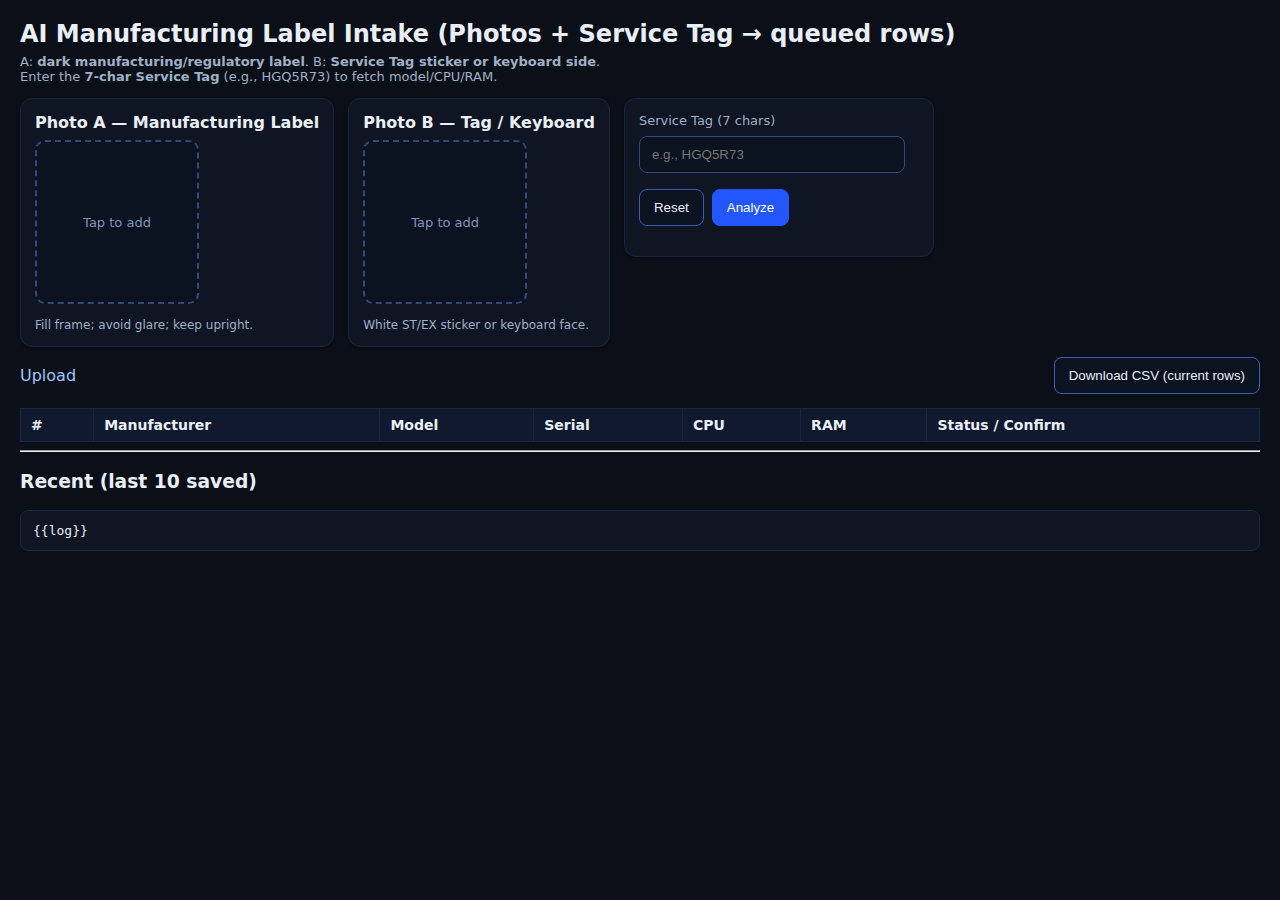
<file: templates/index.backup.html>
<!doctype html>
<html>
<head>
<meta name="viewport" content="width=device-width, initial-scale=1">
<title>AI Manufacturing Label Intake</title>
<style>
  :root{ --box:160px; }
  body{font-family:system-ui,-apple-system,Segoe UI,Roboto,sans-serif;margin:20px;background:#0b0f17;color:#e9eef7}
  h2{margin:0 0 6px}
  .small{color:#9fb0c7;font-size:13px;margin:6px 0 14px}
  .row{display:flex;gap:14px;flex-wrap:wrap;align-items:flex-start}
  .card{background:#0f1522;border:1px solid #1b2740;border-radius:12px;padding:14px;box-shadow:0 1px 3px rgba(0,0,0,.4)}
  .picker{display:flex;flex-direction:column;gap:8px}
  .box{width:var(--box);height:var(--box);border:2px dashed #334a78;border-radius:10px;background:#0b1220;display:flex;align-items:center;justify-content:center;overflow:hidden;position:relative}
  .box .ph{color:#7f95b5;font-size:13px}
  .box img{max-width:100%;max-height:100%;object-fit:contain}
  .fileInput{position:absolute;inset:0;opacity:0;cursor:pointer}
  input[type="text"]{background:#0b1220;border:1px solid #334a78;border-radius:8px;padding:10px 12px;color:#e9eef7;width:240px}
  button{padding:10px 14px;border-radius:8px;border:1px solid #3b5cb3;background:#0b1220;color:#e9eef7;cursor:pointer;transition:opacity .15s ease, transform .06s ease}
  button:hover{transform:translateY(-1px)}
  button.primary{background:#2356ff;border-color:#2356ff;color:#fff}
  button:disabled{opacity:.6;cursor:not-allowed}
  table{width:100%;border-collapse:collapse;margin-top:14px;background:#0f1522}
  th,td{border:1px solid #1b2740;padding:8px 10px;text-align:left;font-size:14px}
  th{background:#10192d}
  .hint{font-size:12px;color:#9fb0c7;margin-top:6px}
  .ok{color:#22c55e}
  .err{color:#f87171}
  pre{white-space:pre-wrap;background:#0f1522;padding:12px;border-radius:8px;border:1px solid #1b2740}
  .stack{display:flex;flex-direction:column;gap:8px}
  .tag{display:inline-block;padding:4px 8px;border-radius:999px;font-size:12px;font-weight:600}
  .tag.working{background:#17335a;color:#9ec5ff;border:1px solid #2a58a3}
  .tag.fail{background:#3b0f12;color:#fecaca;border:1px solid #7f1d1d}
  .tag.ready{background:#12321e;color:#bbf7d0;border:1px solid #14532d}
  .row-ghost td{opacity:.7}

  /* Editable cell input styling */
  .cellInput{
    width:100%;
    background:#0b1220;
    border:1px solid #334a78;
    color:#e9eef7;
    border-radius:6px;
    padding:6px 8px;
    font-size:14px;
  }

  /* Top actions row */
  .actions{
    display:flex;align-items:center;justify-content:space-between;margin-top:10px;margin-bottom:6px
  }
</style>
</head>
<body>
  <h2>AI Manufacturing Label Intake (Photos + Service Tag → queued rows)</h2>
  <div class="small">
    A: <b>dark manufacturing/regulatory label</b>. B: <b>Service Tag sticker or keyboard side</b>.<br>
    Enter the <b>7-char Service Tag</b> (e.g., HGQ5R73) to fetch model/CPU/RAM.
  </div>

  <div class="row" id="controlsRow">
    <div class="card picker">
      <div style="font-weight:600">Photo A — Manufacturing Label</div>
      <div class="box" id="boxA">
        <span class="ph">Tap to add</span>
        <input class="fileInput" type="file" id="fileA" accept="image/*">
      </div>
      <div class="hint">Fill frame; avoid glare; keep upright.</div>
    </div>

    <div class="card picker">
      <div style="font-weight:600">Photo B — Tag / Keyboard</div>
      <div class="box" id="boxB">
        <span class="ph">Tap to add</span>
        <input class="fileInput" type="file" id="fileB" accept="image/*">
      </div>
      <div class="hint">White ST/EX sticker or keyboard face.</div>
    </div>

    <div class="card stack" style="min-width:280px">
      <div class="stack">
        <label for="serialInput" style="font-size:13px;color:#9fb0c7">Service Tag (7 chars)</label>
        <input id="serialInput" type="text" maxlength="7" placeholder="e.g., HGQ5R73" autocomplete="off">
      </div>
      <div style="display:flex;gap:8px;flex-wrap:wrap;margin-top:8px">
        <button id="resetBtn"   type="button">Reset</button>
        <button id="analyzeBtn" type="button" class="primary">Analyze</button>
      </div>
      <div class="hint" id="statusMsg" style="margin-top:8px"></div>
    </div>
  </div>

  <div class="actions">
    <div><a href="/upload-db" style="color:#9ec5ff;text-decoration:none">Upload</a></div>
    <button id="downloadCsvBtn" type="button">Download CSV (current rows)</button>
  </div>

  <table id="outTable">
    <thead>
      <tr>
        <th>#</th>
        <th>Manufacturer</th>
        <th>Model</th>
        <th>Serial</th>
        <th>CPU</th>
        <th>RAM</th>
        <th>Status / Confirm</th>
      </tr>
    </thead>
    <tbody id="tbody"></tbody>
  </table>

  <hr>
  <h3>Recent (last 10 saved)</h3>
  <pre>{{log}}</pre>

<script>
(function(){
  function byId(id){ return document.getElementById(id); }
  function normalizeST(v){ return (v||"").toUpperCase().replace(/[^A-Z0-9]/g,"").slice(0,7); }
  function setStatus(msg, isErr=false){
    const s = byId('statusMsg'); if(!s) return;
    s.textContent = msg || "";
    s.className = "hint " + (isErr ? "err" : "ok");
  }
  function rebuildBox(boxId, inputId){
    const box = byId(boxId);
    while(box.firstChild){ box.removeChild(box.firstChild); }
    const ph = document.createElement('span'); ph.className='ph'; ph.textContent='Tap to add';
    const input = document.createElement('input');
    input.className='fileInput'; input.type='file'; input.accept='image/*'; input.id = inputId;
    box.appendChild(ph); box.appendChild(input);
    input.addEventListener('change', ()=>{
      const f = input.files && input.files[0];
      const old = box.querySelector('img'); if(old) old.remove();
      const phE = box.querySelector('.ph'); if(phE) phE.remove();
      if(!f){
        if(!box.querySelector('.ph')){ const s=document.createElement('span'); s.className='ph'; s.textContent='Tap to add'; box.prepend(s); }
        return;
      }
      const img = document.createElement('img');
      img.src = URL.createObjectURL(f);
      img.onload = ()=> URL.revokeObjectURL(img.src);
      box.appendChild(img);
    });
    return input;
  }
  function hardResetUI(){
    rebuildBox('boxA','fileA');
    rebuildBox('boxB','fileB');
    const serial = byId('serialInput'); if (serial) serial.value = "";
    setStatus("");
    const ab = byId('analyzeBtn'); if(ab) ab.disabled = false;
  }
  function getFilesSafe(){
    let fileA = byId('fileA'); if(!fileA) fileA = rebuildBox('boxA','fileA');
    let fileB = byId('fileB'); if(!fileB) fileB = rebuildBox('boxB','fileB');
    return { fileA, fileB };
  }

  // --- Row creation & live update ---
  let rowCount = 0;

  function makeStatusTag(kind, text){
    const span = document.createElement('span');
    span.className = 'tag ' + kind;
    span.textContent = text;
    return span;
  }

  function inputCell(value){
    const inp = document.createElement('input');
    inp.type = 'text';
    inp.className = 'cellInput';
    inp.value = value || '';
    return inp;
  }

  function addPendingRow(serial){
    rowCount += 1;
    const tr = document.createElement('tr');
    tr.className = 'row-ghost';

    const tdIdx  = document.createElement('td'); tdIdx.textContent = rowCount;
    const tdMfr  = document.createElement('td'); tdMfr.textContent = '';
    const tdModel= document.createElement('td'); tdModel.textContent = '';
    const tdSN   = document.createElement('td'); tdSN.textContent = serial || '';
    const tdCPU  = document.createElement('td'); tdCPU.textContent = '';
    const tdRAM  = document.createElement('td'); tdRAM.textContent = '';
    const tdAct  = document.createElement('td');

    const status = makeStatusTag('working','Analyzing…');
    tdAct.appendChild(status);

    tr.appendChild(tdIdx);
    tr.appendChild(tdMfr);
    tr.appendChild(tdModel);
    tr.appendChild(tdSN);
    tr.appendChild(tdCPU);
    tr.appendChild(tdRAM);
    tr.appendChild(tdAct);

    byId('tbody').appendChild(tr);

    return {
      tr, tdIdx, tdMfr, tdModel, tdSN, tdCPU, tdRAM, tdAct,
      setWorking(){ tdAct.innerHTML=''; tdAct.appendChild(makeStatusTag('working','Analyzing…')); tr.classList.add('row-ghost'); },
      setReady(j){
        tr.classList.remove('row-ghost');

        // Replace text cells with editable inputs
        tdMfr.innerHTML  = ''; const inpMfr   = inputCell(j.manufacturer || '');
        tdModel.innerHTML= ''; const inpModel = inputCell((j.model_no || j.retail_model_guess || ''));
        tdSN.innerHTML   = ''; const inpSN    = inputCell(j.serial || tdSN.textContent || '');
        tdCPU.innerHTML  = ''; const inpCPU   = inputCell(j.cpu || '');
        tdRAM.innerHTML  = ''; const inpRAM   = inputCell(j.ram || '');

        tdMfr.appendChild(inpMfr);
        tdModel.appendChild(inpModel);
        tdSN.appendChild(inpSN);
        tdCPU.appendChild(inpCPU);
        tdRAM.appendChild(inpRAM);

        tdAct.innerHTML     = '';
        const btn = document.createElement('button');
        btn.className = 'primary';
        btn.textContent = 'Confirm';

        btn.addEventListener('click', async ()=>{
          try{
            btn.disabled = true;

            // Merge edited values into payload
            const payload = Object.assign({}, j, {
              manufacturer: inpMfr.value.trim(),
              model_no:     inpModel.value.trim(),
              serial:       (inpSN.value || '').trim().toUpperCase(),
              cpu:          inpCPU.value.trim(),
              ram:          inpRAM.value.trim()
            });

            const rr = await fetch('/confirm_row', {
              method:'POST',
              headers:{'Content-Type':'application/json'},
              body: JSON.stringify(payload)
            });
            const jj = await rr.json().catch(()=> ({}));
            if(!rr.ok){ btn.disabled = false; throw new Error((jj && (jj.detail||jj.error)) || `HTTP ${rr.status}`); }

            tdAct.innerHTML = '';
            tdAct.appendChild(makeStatusTag('ready','Saved'));
            setStatus('Saved. You can keep adding laptops.');
          }catch(e){
            tdAct.innerHTML = '';
            const fail = makeStatusTag('fail','Save failed');
            tdAct.appendChild(fail);
            const retry = document.createElement('button');
            retry.style.marginLeft='8px';
            retry.textContent='Retry Save';
            retry.addEventListener('click', ()=> btn.click());
            tdAct.appendChild(retry);
          }
        });
        tdAct.appendChild(btn);
      },
      setFailed(message){
        tr.classList.remove('row-ghost');
        tdAct.innerHTML = '';
        const fail = makeStatusTag('fail','Failed');
        tdAct.appendChild(fail);
        const msg = document.createElement('span');
        msg.style.marginLeft='8px'; msg.style.fontSize='12px'; msg.style.opacity='.9';
        msg.textContent = message || 'Analyze failed';
        tdAct.appendChild(msg);
      }
    };
  }

  // --- CSV download (client-side, current rows only) ---
  function tableToCSV(){
    const tbody = byId('tbody');
    const rows = Array.from(tbody.querySelectorAll('tr'));
    const headers = ['#','Manufacturer','Model','Serial','CPU','RAM','Status'];
    const data = [headers];

    rows.forEach(tr=>{
      const tds = tr.querySelectorAll('td');
      if (tds.length < 7) return;

      function val(td){
        const inp = td.querySelector('input.cellInput');
        if (inp) return inp.value;
        return (td.textContent || '').trim();
      }
      const idx   = val(tds[0]);
      const mfr   = val(tds[1]);
      const model = val(tds[2]);
      const sn    = val(tds[3]);
      const cpu   = val(tds[4]);
      const ram   = val(tds[5]);
      const stat  = (tds[6].textContent || '').replace(/\s+/g,' ').trim();

      data.push([idx,mfr,model,sn,cpu,ram,stat]);
    });

    const csv = data.map(row => row.map(cell=>{
      const c = (cell ?? '').toString();
      if (/[",\n]/.test(c)) return `"${c.replace(/"/g,'""')}"`;
      return c;
    }).join(',')).join('\n');

    const blob = new Blob([csv], {type:'text/csv;charset=utf-8;'});
    const url  = URL.createObjectURL(blob);
    const a = document.createElement('a');
    const ts = new Date().toISOString().replace(/[:.]/g,'-');
    a.href = url;
    a.download = `scans_session_${ts}.csv`;
    document.body.appendChild(a);
    a.click();
    setTimeout(()=>{ URL.revokeObjectURL(url); a.remove(); }, 0);
  }

  window.addEventListener('DOMContentLoaded', () => {
    hardResetUI();

    const analyzeBtn    = byId('analyzeBtn');
    const resetBtn      = byId('resetBtn');
    const serialEl      = byId('serialInput');
    const downloadBtn   = byId('downloadCsvBtn');

    serialEl.addEventListener('input', ()=> {
      serialEl.value = normalizeST(serialEl.value);
    });

    resetBtn.addEventListener('click', hardResetUI);
    downloadBtn.addEventListener('click', tableToCSV);

    analyzeBtn.addEventListener('click', async () => {
      try{
        const { fileA, fileB } = getFilesSafe();
        const st = normalizeST(serialEl.value);

        // Keep your current validation: require ST and both photos
        if (st.length !== 7){
          setStatus("Enter a valid 7-char Service Tag before Analyze.", true);
          return;
        }
        if(!(fileA.files && fileA.files[0]) || !(fileB.files && fileB.files[0])){
          setStatus("Please add both photos before analyzing.", true);
          return;
        }

        // Capture files before clearing the UI
        const fa = fileA.files[0];
        const fb = fileB.files[0];

        // Create a row immediately (queued)
        const row = addPendingRow(st);
        row.setWorking();

        // Clear UI so you can immediately prepare the next unit
        hardResetUI();
        setStatus("Queued. You can add the next laptop while this analyzes.");

        // Build request with captured files
        const fd = new FormData();
        fd.append('fileA', fa);
        fd.append('fileB', fb);
        fd.append('manual_serial', st);

        const r = await fetch('/analyze_pair', { method:'POST', body: fd });
        const j = await r.json().catch(()=> ({}));
        if(!r.ok){ throw new Error((j && (j.detail||j.error)) || `HTTP ${r.status}`); }

        // Populate row when done (editable)
        row.setReady(j);

      }catch(e){
        setStatus("Analyze failed: " + e.message, true);
        // Add a failed row so you have a visible audit trail
        const row = addPendingRow(byId('serialInput').value || '');
        row.setFailed(e.message);
      }
    });
  });
})();
</script>
</body>
</html>
</file>
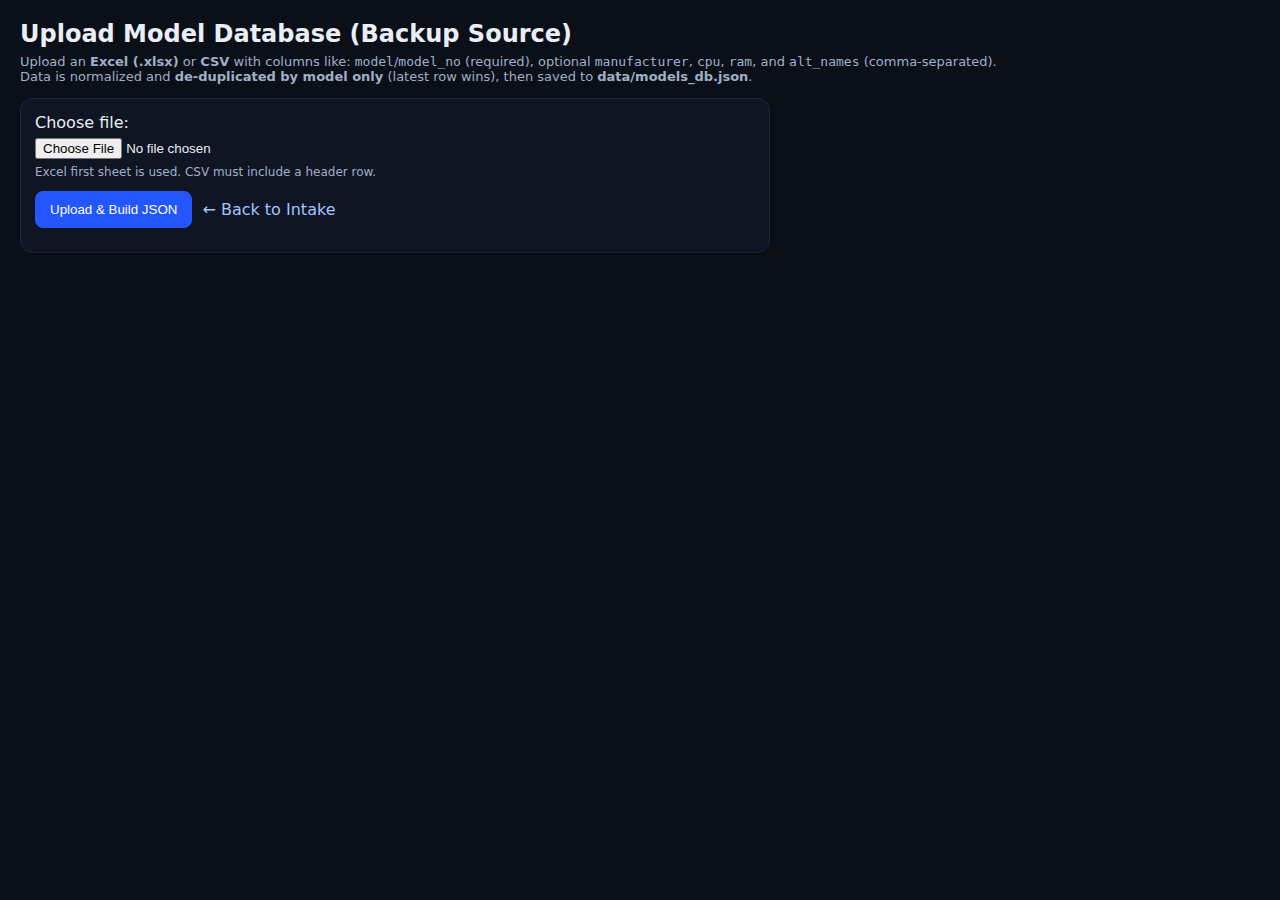
<file: templates/uploads_db.html>
<!doctype html>
<html>
<head>
<meta name="viewport" content="width=device-width, initial-scale=1">
<title>Upload Model Database</title>
<style>
  :root{ --box:160px; }
  body{font-family:system-ui,-apple-system,Segoe UI,Roboto,sans-serif;margin:20px;background:#0b0f17;color:#e9eef7}
  h2{margin:0 0 6px}
  .small{color:#9fb0c7;font-size:13px;margin:6px 0 14px}
  .card{background:#0f1522;border:1px solid #1b2740;border-radius:12px;padding:14px;box-shadow:0 1px 3px rgba(0,0,0,.4);max-width:720px}
  input[type="file"]{display:block;margin-top:6px}
  button{padding:10px 14px;border-radius:8px;border:1px solid #3b5cb3;background:#0b1220;color:#e9eef7;cursor:pointer;transition:opacity .15s ease, transform .06s ease}
  button:hover{transform:translateY(-1px)}
  button.primary{background:#2356ff;border-color:#2356ff;color:#fff}
  button:disabled{opacity:.6;cursor:not-allowed}
  .hint{font-size:12px;color:#9fb0c7;margin-top:6px}
  .ok{color:#22c55e}
  .err{color:#f87171}
  table{width:100%;border-collapse:collapse;margin-top:14px;background:#0f1522}
  th,td{border:1px solid #1b2740;padding:8px 10px;text-align:left;font-size:14px}
  th{background:#10192d}
  a{color:#9ec5ff;text-decoration:none}
  a:hover{text-decoration:underline}
</style>
</head>
<body>
  <h2>Upload Model Database (Backup Source)</h2>
  <div class="small">
    Upload an <b>Excel (.xlsx)</b> or <b>CSV</b> with columns like:
    <code>model</code>/<code>model_no</code> (required), optional <code>manufacturer</code>, <code>cpu</code>, <code>ram</code>, and <code>alt_names</code> (comma-separated).<br>
    Data is normalized and <b>de-duplicated by model only</b> (latest row wins), then saved to <b>data/models_db.json</b>.
  </div>

  <div class="card">
    <form id="upForm">
      <label>Choose file:</label>
      <input type="file" id="file" name="file" accept=".xlsx,.csv" required>
      <div class="hint">Excel first sheet is used. CSV must include a header row.</div>
      <div style="margin-top:12px;display:flex;gap:10px">
        <button type="submit" class="primary">Upload & Build JSON</button>
        <a href="/" style="align-self:center">← Back to Intake</a>
      </div>
      <div id="status" class="hint" style="margin-top:10px"></div>
    </form>
  </div>

  <div id="resultWrap" style="display:none;margin-top:16px">
    <table>
      <thead><tr><th>Result</th><th>Value</th></tr></thead>
      <tbody id="resBody"></tbody>
    </table>
  </div>

<script>
(function(){
  const form = document.getElementById('upForm');
  const status = document.getElementById('status');
  const wrap = document.getElementById('resultWrap');
  const body = document.getElementById('resBody');

  function setStatus(msg, ok){
    status.textContent = msg;
    status.className = "hint " + (ok ? "ok" : "err");
  }

  form.addEventListener('submit', async (e)=>{
    e.preventDefault();
    const file = document.getElementById('file').files[0];
    if(!file){ setStatus('Choose a file first.', false); return; }
    setStatus('Uploading… building JSON…', true);

    const fd = new FormData();
    fd.append('file', file);

    const r = await fetch('/upload-db', { method:'POST', body: fd });
    const j = await r.json().catch(()=> ({}));

    if(!r.ok){ setStatus((j.detail || j.error || ('HTTP '+r.status)), false); return; }

    setStatus('OK — database updated (deduped by model only).', true);
    wrap.style.display = '';
    body.innerHTML = '';
    const rows = [
      ['Saved to', j.path || 'data/models_db.json'],
      ['Records', j.count || 0],
      ['Backed up previous', j.backup || '(none)']
    ];
    rows.forEach(([k,v])=>{
      const tr = document.createElement('tr');
      tr.innerHTML = `<td>${k}</td><td>${v}</td>`;
      body.appendChild(tr);
    });
  });
})();
</script>
</body>
</html>
</file>
